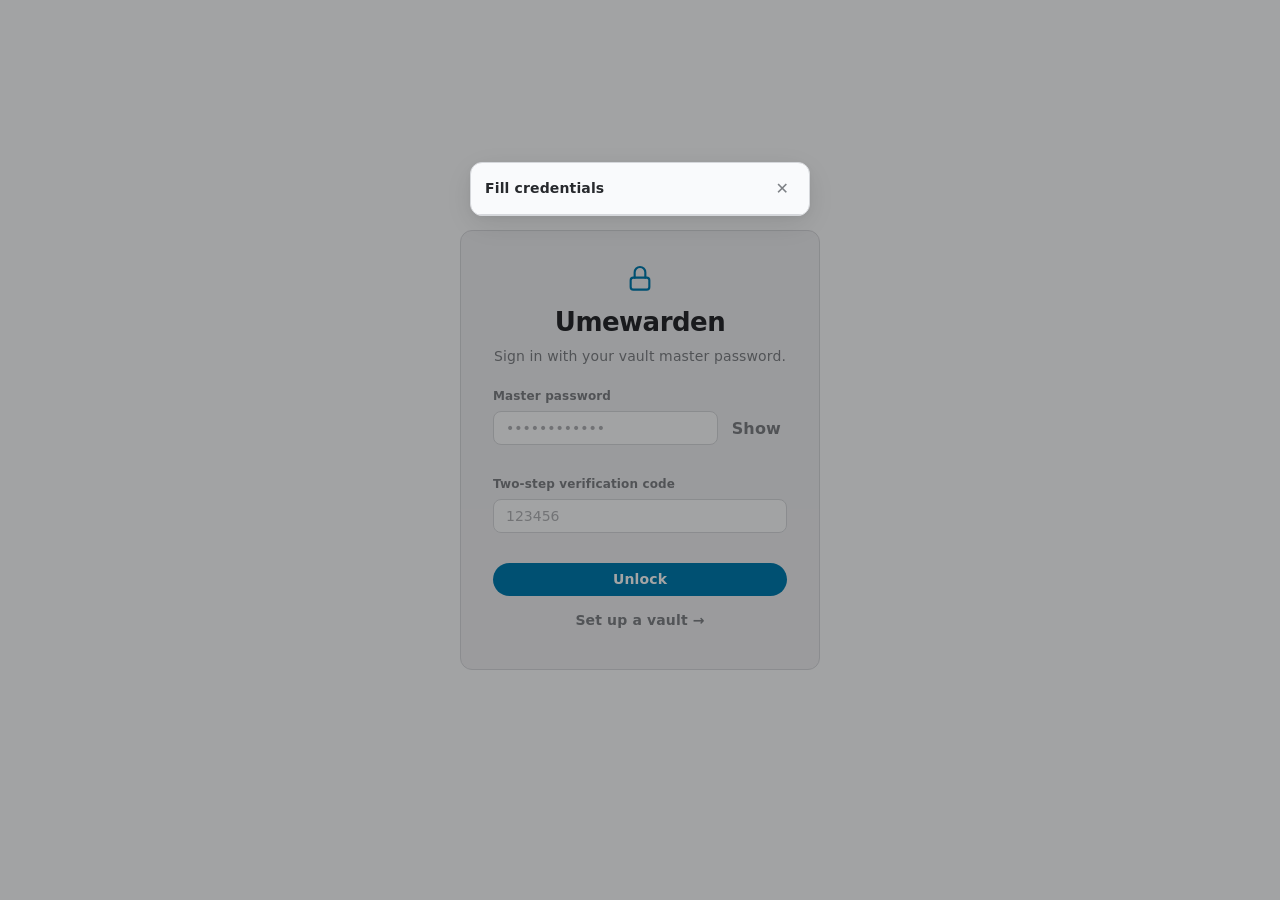
<file: client/frontend/index.html>
<!DOCTYPE html>
<html lang="en">
<head>
  <meta charset="UTF-8" />
  <meta name="viewport" content="width=device-width, initial-scale=1.0" />
  <meta http-equiv="Content-Security-Policy"
        content="default-src 'self'; script-src 'self'; style-src 'self' 'unsafe-inline'; img-src 'self' data:;" />
  <title>Umewarden</title>
  <link rel="stylesheet" href="css/base.css" />
  <link rel="stylesheet" href="css/components.css" />
</head>
<body>

<div id="app">

  <div id="screen-unlock" class="screen active">
    <div class="card unlock-card">
      <div class="app-logo" aria-hidden="true">
        <svg viewBox="0 0 24 24" fill="none" stroke="currentColor" stroke-width="1.6" stroke-linecap="round" stroke-linejoin="round">
          <rect x="5" y="11" width="14" height="9" rx="2"/>
          <path d="M8 11V7a4 4 0 0 1 8 0v4"/>
        </svg>
      </div>
      <h1 class="unlock-title">Umewarden</h1>
      <p class="unlock-subtitle" id="unlock-subtitle">Sign in with your vault master password.</p>

      <form id="form-unlock" autocomplete="off">
        <div class="field">
          <label class="field-label" for="input-password">Master password</label>
          <div class="field-row">
            <input
              id="input-password"
              type="password"
              autocomplete="current-password"
              placeholder="••••••••••••"
              required
            />
            <button type="button" data-variant="ghost" class="btn-icon" id="btn-toggle-pw" aria-label="Toggle password visibility">Show</button>
          </div>
        </div>

        <!-- shown after vault:two_factor_required -->
        <div class="field" id="field-2fa" hidden>
          <label class="field-label" for="input-2fa">Two-step verification code</label>
          <input
            id="input-2fa"
            type="text"
            inputmode="numeric"
            autocomplete="one-time-code"
            placeholder="123456"
          />
        </div>

        <p class="unlock-error" id="unlock-error" hidden></p>

        <footer class="form-actions">
          <button type="submit" data-variant="primary" class="btn-full" id="btn-unlock">Unlock</button>
        </footer>
      </form>

      <button data-variant="ghost" class="btn-full" id="btn-setup">Set up a vault →</button>
    </div>
  </div>

  <div id="screen-main" class="screen">
    <aside class="sidebar">
      <div class="sidebar-header">
        <a href="#" class="nav-brand sidebar-logo" onclick="return false"><strong>Umewarden</strong></a>
        <button class="btn-icon" data-variant="ghost" id="btn-lock" title="Lock vault" aria-label="Lock vault">
          <svg viewBox="0 0 24 24" width="16" height="16" fill="none" stroke="currentColor" stroke-width="1.6" stroke-linecap="round" stroke-linejoin="round"><rect x="5" y="11" width="14" height="9" rx="2"/><path d="M8 11V7a4 4 0 0 1 8 0v4"/></svg>
        </button>
      </div>

      <search class="search-wrap">
        <input id="search" type="search" class="input-search" placeholder="Search vault…" aria-label="Search vault" />
      </search>

      <nav class="sidebar-nav" aria-label="Item categories">
        <button class="nav-item active" data-filter="all">All items</button>
        <button class="nav-item" data-filter="login">Logins</button>
        <button class="nav-item" data-filter="card">Cards</button>
        <button class="nav-item" data-filter="note">Notes</button>
        <button class="nav-item" data-filter="identity">Identities</button>
      </nav>

      <div class="sidebar-section-title">Folders</div>
      <div id="folder-list"><!-- populated by JS --></div>

      <div class="sidebar-footer">
        <button data-variant="ghost" id="btn-sync" title="Sync now">Sync</button>
        <button data-variant="ghost" id="btn-settings">Settings</button>
      </div>
    </aside>

    <main class="item-list-pane">
      <div class="pane-header">
        <h2 class="pane-title" id="pane-title">All items</h2>
        <button data-variant="primary" id="btn-new-item">+ New item</button>
      </div>
      <ul id="item-list" class="item-list" aria-label="Vault items" role="list">
        <!-- populated by JS -->
      </ul>
    </main>

    <section class="detail-pane" id="detail-pane" hidden>
      <!-- populated by JS on item selection -->
    </section>
  </div>

  <!-- hidden until a hotkey match fires -->
  <div id="autofill-picker" class="autofill-picker" hidden>
    <div class="card autofill-picker-card">
      <div class="autofill-picker-header">
        <span>Fill credentials</span>
        <button class="btn-icon" data-variant="ghost" id="btn-autofill-dismiss" aria-label="Close">✕</button>
      </div>
      <ul id="autofill-picker-list" class="autofill-picker-list"></ul>
    </div>
  </div>

  <div id="screen-settings" class="screen">
    <div class="settings-header">
      <button data-variant="ghost" id="btn-back-settings">← Back</button>
      <h2>Settings</h2>
    </div>

    <div class="settings-body">
      <section class="card settings-section">
        <h3>Umewarden server</h3>
        <div class="field">
          <label class="field-label" for="cfg-server-url">Server URL</label>
          <input id="cfg-server-url" type="url" placeholder="https://vault.example.com" />
        </div>
        <div class="field">
          <label class="field-label" for="cfg-email">Email</label>
          <input id="cfg-email" type="email" placeholder="you@example.com" />
        </div>
        <button data-variant="primary" id="btn-save-vw">Save &amp; connect</button>
      </section>

      <section class="card settings-section">
        <h3>KDBX file</h3>
        <div class="field">
          <label class="field-label" for="cfg-kdbx-path">File path</label>
          <div class="field-row">
            <input id="cfg-kdbx-path" type="text" readonly placeholder="No file selected" />
            <button data-variant="secondary" id="btn-browse-kdbx">Browse…</button>
          </div>
        </div>
        <p class="field-hint">Master password is entered on the unlock screen, not here.</p>
        <details class="settings-subsection">
          <summary>Don't have a vault yet? Create a new one</summary>
          <div class="field" style="margin-top:10px">
            <label class="field-label" for="new-kdbx-password">New vault master password</label>
            <input id="new-kdbx-password" type="password" placeholder="Choose a strong password" />
          </div>
          <button data-variant="secondary" id="btn-create-kdbx">Create new vault…</button>
        </details>
        <!-- TODO: key file support -->
      </section>

      <section class="card settings-section">
        <h3>Security</h3>
        <div class="field">
          <label class="field-label" for="cfg-lock-timeout">Auto-lock after (minutes)</label>
          <input id="cfg-lock-timeout" type="number" min="1" max="120" value="5" style="width:6rem" />
        </div>
        <div class="field-row">
          <label class="field-label">Hotkey</label>
          <kbd id="cfg-hotkey">Ctrl+Shift+V</kbd>
          <!-- TODO: hotkey capture UI -->
        </div>
      </section>
    </div>
  </div>

</div><!-- #app -->

<script type="module" src="js/api.js"></script>
<script type="module" src="js/vault.js"></script>
<script type="module" src="js/ui.js"></script>
<script type="module" src="js/app.js"></script>
</body>
</html>
</file>
<file: client/frontend/css/base.css>
/* Tokens mirror server/src/static/vault/vault.css (see /docs/DESIGN_SYSTEM.md). */
:root {
  color-scheme: light;
  --color-bg:          oklch(98.5% 0.003 260);
  --color-surface:     oklch(95%   0.004 260);
  --color-border:      oklch(88%   0.005 260);
  --color-text-muted:  oklch(60%   0.008 260);
  --color-text:        oklch(28%   0.008 260);
  --color-accent:      oklch(52%   0.18  220);
  --color-accent-dim:  oklch(96%   0.04  220);
  --color-danger:      oklch(52%   0.18  15);
  --color-danger-dim:  oklch(97%   0.04  15);

  --text-xs:  0.75rem;
  --text-sm:  0.875rem;
  --text-base: 1rem;
  --text-lg:  1.25rem;
  --text-xl:  1.625rem;
  --text-2xl: 2.5rem;

  --shadow-sm: 0 1px 3px oklch(0% 0 0 / 0.05);
  --shadow-md: 0 3px 12px oklch(0% 0 0 / 0.08), 0 1px 3px oklch(0% 0 0 / 0.04);
  --shadow-lg: 0 8px 32px oklch(0% 0 0 / 0.10), 0 2px 8px oklch(0% 0 0 / 0.05);

  --radius-sm: 6px;
  --radius:    8px;
  --radius-lg: 12px;

  --sidebar-w: 220px;
  --list-w:    300px;

  --font: "Switzer", "Open Sans", ui-sans-serif, "Segoe UI", system-ui, sans-serif;
  --font-mono: "Monaspace Neon", ui-monospace, "Cascadia Code", monospace;
}

@media (prefers-color-scheme: dark) {
  :root {
    color-scheme: dark;
    --color-bg:         oklch(11% 0.003 260);
    --color-surface:    oklch(16% 0.004 260);
    --color-border:     oklch(24% 0.005 260);
    --color-text-muted: oklch(60% 0.008 260);
    --color-text:       oklch(88% 0.008 260);
    --color-accent:     oklch(60% 0.16 220);
    --color-accent-dim: oklch(18% 0.06 220);
    --color-danger:     oklch(65% 0.16 15);
    --color-danger-dim: oklch(20% 0.05 15);
    --shadow-sm: 0 1px 3px oklch(0% 0 0 / 0.025);
    --shadow-md: 0 3px 12px oklch(0% 0 0 / 0.04), 0 1px 3px oklch(0% 0 0 / 0.02);
    --shadow-lg: 0 8px 32px oklch(0% 0 0 / 0.05), 0 2px 8px oklch(0% 0 0 / 0.025);
  }
}

/* Reset */
*, *::before, *::after { box-sizing: border-box; margin: 0; padding: 0; }

html, body, #app { height: 100%; overflow: hidden; }

body {
  font-family: var(--font);
  font-size: var(--text-sm);
  font-weight: 400;
  line-height: 1.5;
  letter-spacing: .01em;
  color: var(--color-text);
  background: var(--color-bg);
  -webkit-font-smoothing: antialiased;
  -moz-osx-font-smoothing: grayscale;
}

h1, h2, h3 { font-family: var(--font); font-weight: 600; }
h1 { font-size: var(--text-xl); letter-spacing: -0.02em; }
h2 { font-size: var(--text-lg); letter-spacing: -0.01em; }
h3 { font-size: var(--text-base); }

code, kbd, pre { font-family: var(--font-mono); letter-spacing: 0; }

:focus { outline: none; }
:focus-visible {
  outline: 2px solid var(--color-accent);
  outline-offset: 2px;
  border-radius: inherit;
}

::selection { background: oklch(.52 .18 220 / .18); color: inherit; }

*, *::before, *::after { scrollbar-width: thin; scrollbar-color: var(--color-border) transparent; }
::-webkit-scrollbar { width: 6px; height: 6px; }
::-webkit-scrollbar-thumb { background: var(--color-border); border-radius: 50px; }
::-webkit-scrollbar-thumb:hover { background: var(--color-text-muted); }

/* Screens */
.screen        { display: none; height: 100%; }
.screen.active { display: flex; }

/* Utility */
.text-muted { color: var(--color-text-muted); }

.sr-only {
  position: absolute;
  width: 1px; height: 1px;
  padding: 0; margin: -1px;
  overflow: hidden; clip: rect(0,0,0,0);
  white-space: nowrap; border: 0;
}
</file>
<file: client/frontend/css/components.css>
/* Component classes/attributes match server/src/static/vault/vault.css
 * (button[data-variant], .card, .banner, .item-list/.item-row) — same
 * tokens, same markup contract, for both surfaces. */

/* Buttons */
button {
  appearance: none;
  border: none;
  cursor: pointer;
  font-family: inherit;
  font-size: var(--text-sm);
  font-weight: 600;
  letter-spacing: .01em;
  border-radius: var(--radius);
  padding: 8px 16px;
  line-height: 1.2;
  transition: background-color 120ms ease, color 120ms ease, transform 80ms ease;
}
button:active { transform: scale(0.97); }
button:disabled { opacity: .45; pointer-events: none; cursor: not-allowed; }

button[data-variant="primary"] {
  background: var(--color-accent);
  color: oklch(.99 0 0);
  border-radius: 50px;
}
button[data-variant="primary"]:hover { background: oklch(.47 .18 220); }

button[data-variant="secondary"] {
  background: var(--color-surface);
  color: var(--color-text);
  border: 1px solid var(--color-border);
}
button[data-variant="secondary"]:hover { border-color: var(--color-text-muted); }

button[data-variant="ghost"] {
  background: transparent;
  color: var(--color-text-muted);
}
button[data-variant="ghost"]:hover { background: var(--color-surface); color: var(--color-text); }

button[data-variant="danger"] { background: var(--color-danger); color: oklch(.99 0 0); }
button[data-variant="danger"]:hover { opacity: .9; }

button.btn-icon {
  background: none;
  color: var(--color-text-muted);
  padding: 4px 6px;
  border-radius: var(--radius-sm);
  font-size: 16px;
}
button.btn-icon:hover { background: var(--color-surface); }

.btn-full { width: 100%; }

/* Inputs */
input, textarea, select {
  font-family: inherit;
  font-size: var(--text-sm);
  color: var(--color-text);
  background: var(--color-bg);
  border: 1px solid var(--color-border);
  border-radius: var(--radius);
  padding: 8px 12px;
  outline: none;
  width: 100%;
  transition: border-color 120ms ease, box-shadow 120ms ease;
}
input:focus-visible, textarea:focus-visible, select:focus-visible {
  border-color: var(--color-accent);
  box-shadow: 0 0 0 3px var(--color-accent-dim);
}
input::placeholder, textarea::placeholder { color: var(--color-text-muted); opacity: .6; }

.input-search {
  padding-left: 32px;
  background-image: url("data:image/svg+xml,%3Csvg xmlns='http://www.w3.org/2000/svg' width='14' height='14' viewBox='0 0 24 24' fill='none' stroke='%23808080' stroke-width='2'%3E%3Ccircle cx='11' cy='11' r='8'/%3E%3Cpath d='m21 21-4.35-4.35'/%3E%3C/svg%3E");
  background-repeat: no-repeat;
  background-position: 10px center;
}

.field { display: flex; flex-direction: column; gap: 6px; margin-bottom: 14px; font-size: var(--text-sm); color: var(--color-text-muted); }
.field-label { font-size: var(--text-xs); font-weight: 600; color: var(--color-text-muted); }

.field-row { display: flex; gap: 8px; align-items: center; }
.field-row input, .field-row select { flex: 1; min-width: 0; }
.field-row > button, .field-row > kbd { flex: none; }
.field-hint { font-size: var(--text-xs); color: var(--color-text-muted); margin: -8px 0 12px; }

/* Card */
.card {
  display: block;
  background: var(--color-surface);
  border: 1px solid var(--color-border);
  border-radius: var(--radius-lg);
  overflow: hidden;
  position: relative;
}

/* Banner */
.banner {
  display: flex; align-items: center; gap: 10px;
  padding: 10px 16px;
  border-radius: var(--radius);
  font-size: var(--text-sm);
  background: var(--color-surface);
  border: 1px solid var(--color-border);
}
.banner[data-type="error"] { background: var(--color-danger-dim); border-color: var(--color-danger); color: var(--color-danger); }

/* Unlock screen */
#screen-unlock { align-items: center; justify-content: center; background: var(--color-bg); }
.unlock-card {
  width: min(360px, 100%);
  padding: 32px;
  display: flex; flex-direction: column; gap: 4px;
}
.app-logo { display: flex; justify-content: center; margin-bottom: 4px; }
.app-logo svg { width: 32px; height: 32px; color: var(--color-accent); }
.unlock-title { font-size: var(--text-xl); text-align: center; }
.unlock-subtitle { font-size: var(--text-sm); color: var(--color-text-muted); text-align: center; margin-bottom: 8px; }
#form-unlock { display: flex; flex-direction: column; gap: 16px; margin-top: 8px; }
.unlock-error { font-size: var(--text-xs); color: var(--color-danger); text-align: center; }
.unlock-card .btn-full[data-variant="ghost"] { margin-top: 4px; }

/* Main screen layout */
#screen-main { flex-direction: row; }

.sidebar {
  width: var(--sidebar-w);
  min-width: var(--sidebar-w);
  background: var(--color-surface);
  border-right: 1px solid var(--color-border);
  display: flex; flex-direction: column;
  overflow: hidden;
}
.sidebar-header {
  display: flex; align-items: center; justify-content: space-between;
  padding: 12px 14px;
  border-bottom: 1px solid var(--color-border);
}
.sidebar-logo { font-size: var(--text-sm); font-weight: 600; display: flex; align-items: center; gap: 6px; }
.search-wrap { padding: 10px 10px 6px; }
.sidebar-nav { display: flex; flex-direction: column; gap: 2px; padding: 6px 8px; }

.nav-item {
  text-align: left; padding: 7px 10px;
  border: none; background: none; cursor: pointer;
  border-radius: var(--radius-sm);
  color: var(--color-text-muted);
  font-size: var(--text-sm); font-weight: 400;
  transition: background 120ms ease, color 120ms ease;
}
.nav-item:hover  { background: var(--color-bg); color: var(--color-text); }
.nav-item.active { background: var(--color-accent-dim); color: var(--color-accent); font-weight: 600; }

.sidebar-section-title {
  font-size: var(--text-xs); font-weight: 600; color: var(--color-text-muted);
  text-transform: uppercase; letter-spacing: .06em;
  padding: 14px 18px 4px;
}
.sidebar-footer {
  margin-top: auto; padding: 10px 8px;
  border-top: 1px solid var(--color-border);
  display: flex; gap: 6px;
}

/* Item list pane */
.item-list-pane {
  width: var(--list-w);
  min-width: var(--list-w);
  border-right: 1px solid var(--color-border);
  display: flex; flex-direction: column;
  overflow: hidden;
}
.pane-header {
  display: flex; align-items: center; justify-content: space-between;
  padding: 12px 14px;
  border-bottom: 1px solid var(--color-border);
}
.pane-title { font-size: var(--text-sm); font-weight: 600; }

.item-list { list-style: none; overflow-y: auto; flex: 1; }
.item-row {
  display: flex; align-items: center; gap: 10px;
  padding: 10px 14px;
  cursor: pointer;
  border-bottom: 1px solid var(--color-border);
  transition: background 80ms ease;
}
.item-row:hover     { background: var(--color-surface); }
.item-row.selected  { background: var(--color-accent-dim); }

.item-icon {
  width: 32px; height: 32px; border-radius: var(--radius-sm);
  background: var(--color-surface); border: 1px solid var(--color-border);
  display: grid; place-items: center; flex-shrink: 0;
  color: var(--color-text-muted);
}
.item-icon svg { width: 16px; height: 16px; }
.item-info { min-width: 0; }
.item-row-main, .item-name { font-size: var(--text-sm); font-weight: 500; overflow: hidden; text-overflow: ellipsis; white-space: nowrap; }
.item-row-subtitle, .item-meta { font-size: var(--text-xs); color: var(--color-text-muted); overflow: hidden; text-overflow: ellipsis; white-space: nowrap; }

/* Detail pane */
.detail-pane { flex: 1; overflow-y: auto; padding: 24px; display: flex; flex-direction: column; gap: 16px; }
.detail-header  { display: flex; align-items: flex-start; justify-content: space-between; }
.detail-title   { font-size: var(--text-lg); font-weight: 600; }
.detail-actions { display: flex; gap: 8px; }

.field-display {
  display: flex; flex-direction: column; gap: 4px;
  padding: 12px;
  background: var(--color-surface);
  border: 1px solid var(--color-border);
  border-radius: var(--radius);
}
.field-display label { font-size: var(--text-xs); font-weight: 600; color: var(--color-text-muted); text-transform: uppercase; letter-spacing: .04em; }
.field-display .val { font-family: var(--font-mono); font-size: var(--text-sm); color: var(--color-text); word-break: break-all; }
.field-display .val.masked { letter-spacing: .25em; }

.copy-row { display: flex; gap: 6px; align-items: center; }

/* Empty state */
.empty-state { display: flex; flex-direction: column; align-items: center; gap: 10px; padding: 60px 20px; color: var(--color-text-muted); text-align: center; }
.empty-state-icon { color: var(--color-text-muted); }
.empty-state-icon svg { width: 32px; height: 32px; }
.empty-state-text { font-size: var(--text-sm); }

/* Settings screen */
#screen-settings { flex-direction: column; background: var(--color-bg); }
.settings-header {
  display: flex; align-items: center; gap: 14px;
  padding: 14px 24px;
  border-bottom: 1px solid var(--color-border);
  background: var(--color-surface);
}
.settings-body { padding: 24px; overflow-y: auto; max-width: 560px; }
.settings-section {
  margin-bottom: 24px; padding: 20px;
  background: var(--color-surface);
  border: 1px solid var(--color-border);
  border-radius: var(--radius-lg);
}
.settings-section h3 { font-size: var(--text-sm); font-weight: 600; margin-bottom: 16px; }
.settings-subsection { margin-top: 14px; padding-top: 12px; border-top: 1px dashed var(--color-border); }
.settings-subsection summary { cursor: pointer; font-size: var(--text-sm); color: var(--color-text-muted); }

/* Toast notifications */
#toast-container { position: fixed; bottom: 20px; right: 20px; display: flex; flex-direction: column; gap: 8px; z-index: 9999; }
.toast {
  padding: 10px 16px;
  border-radius: var(--radius);
  background: var(--color-text);
  color: var(--color-bg);
  font-size: var(--text-sm);
  box-shadow: var(--shadow-md);
  animation: toast-in 200ms ease;
}
.toast.error { background: var(--color-danger); color: oklch(.99 0 0); }
@keyframes toast-in { from { opacity: 0; transform: translateY(8px); } to { opacity: 1; transform: translateY(0); } }

/* Autofill picker overlay */
.autofill-picker {
  position: fixed; inset: 0;
  background: oklch(0% 0 0 / .35);
  display: flex; align-items: flex-start; justify-content: center;
  padding-top: 18vh;
  z-index: 5000;
}
.autofill-picker-card {
  width: 340px;
  background: var(--color-bg);
  border: 1px solid var(--color-border);
  border-radius: var(--radius-lg);
  box-shadow: var(--shadow-lg);
  overflow: hidden;
}
.autofill-picker-header {
  display: flex; align-items: center; justify-content: space-between;
  padding: 12px 14px; font-size: var(--text-sm); font-weight: 600;
  border-bottom: 1px solid var(--color-border);
}
.autofill-picker-list { list-style: none; max-height: 280px; overflow-y: auto; }
.autofill-picker-list li { padding: 10px 14px; font-size: var(--text-sm); cursor: pointer; border-bottom: 1px solid var(--color-border); }
.autofill-picker-list li:hover { background: var(--color-surface); }
</file>
